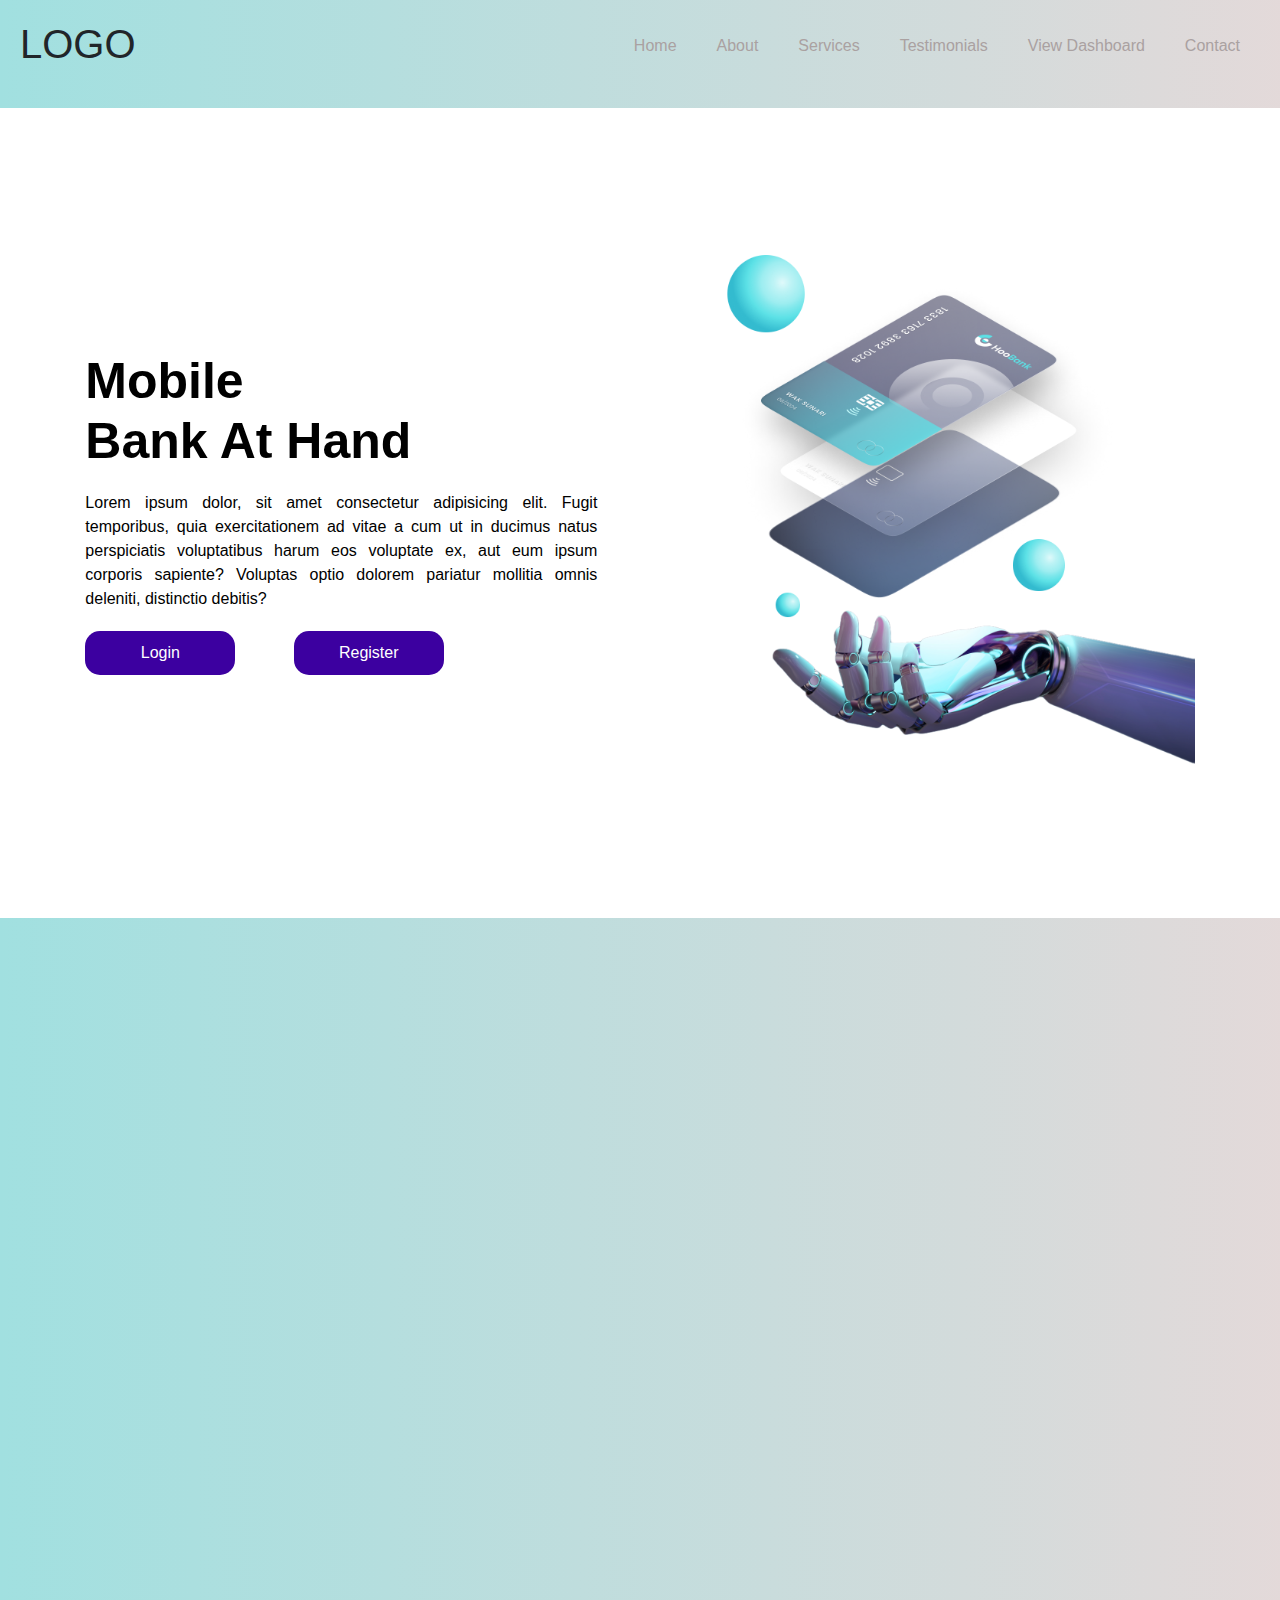
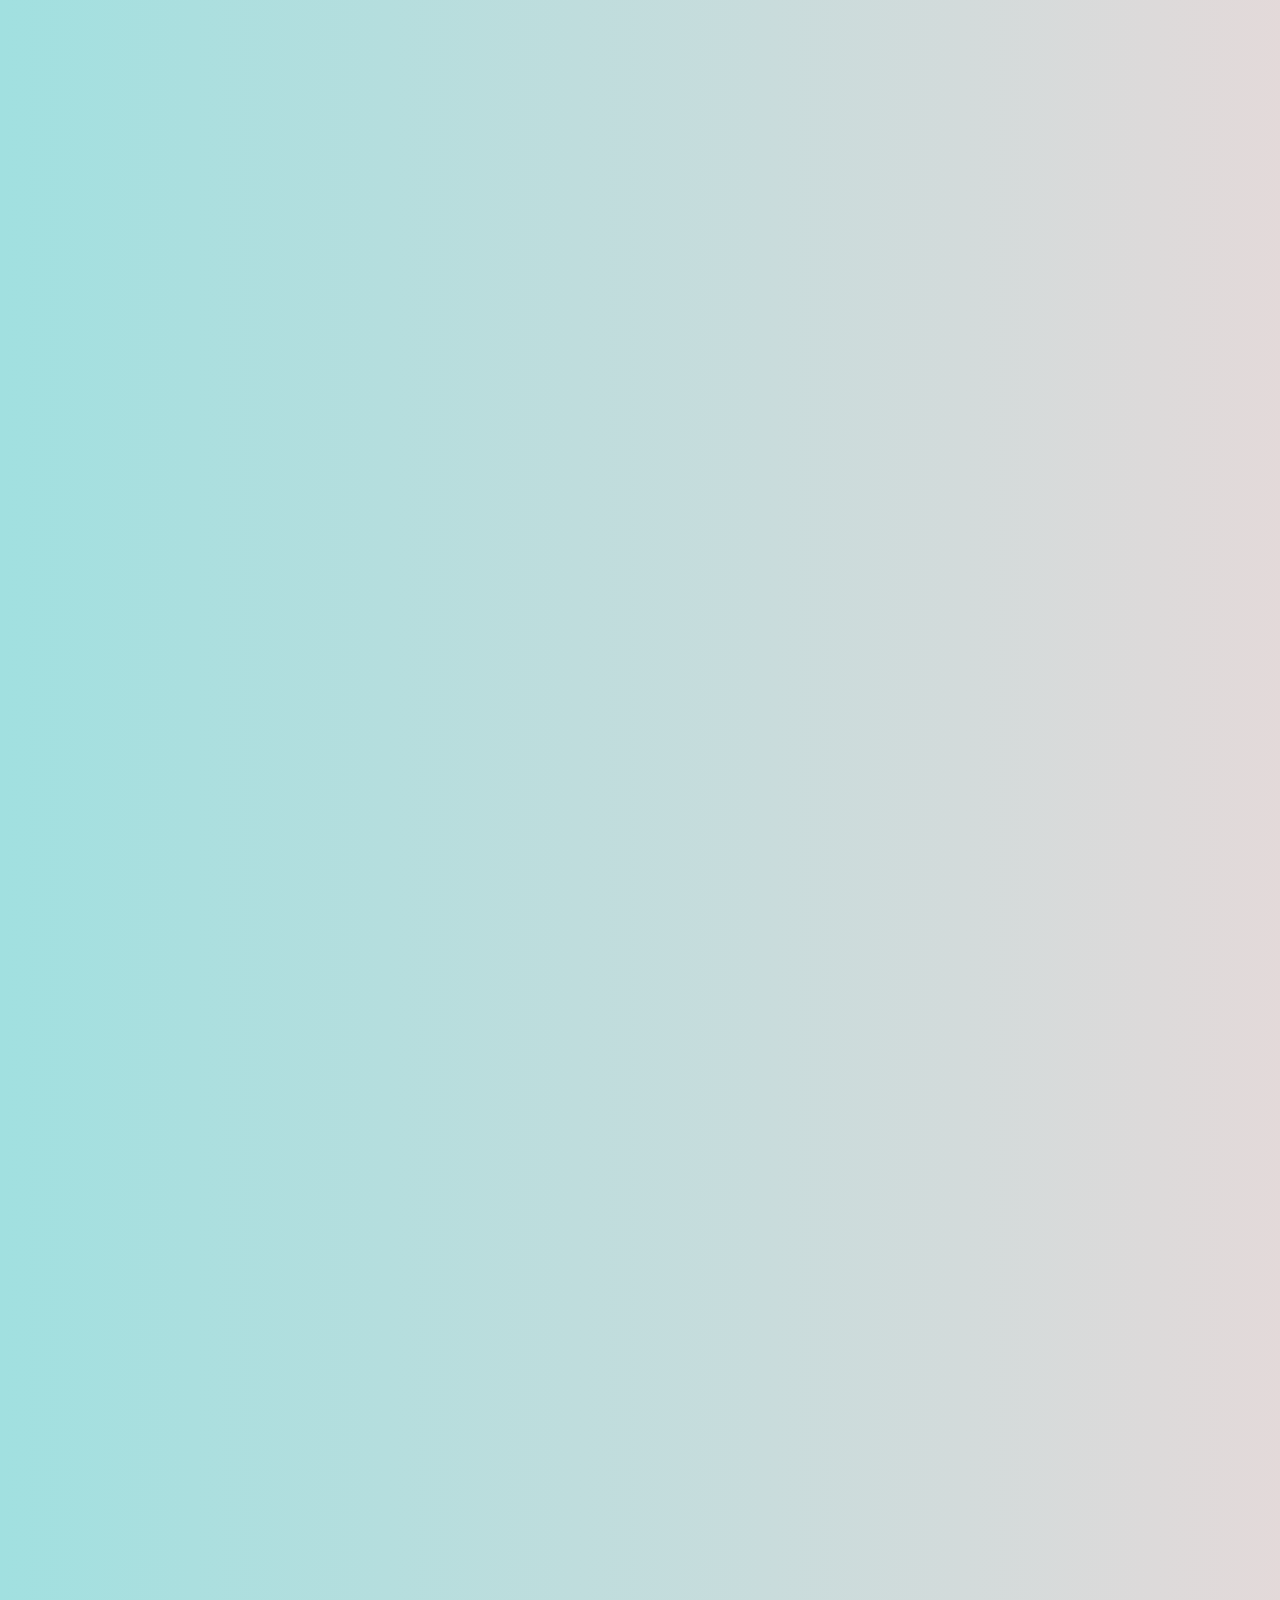
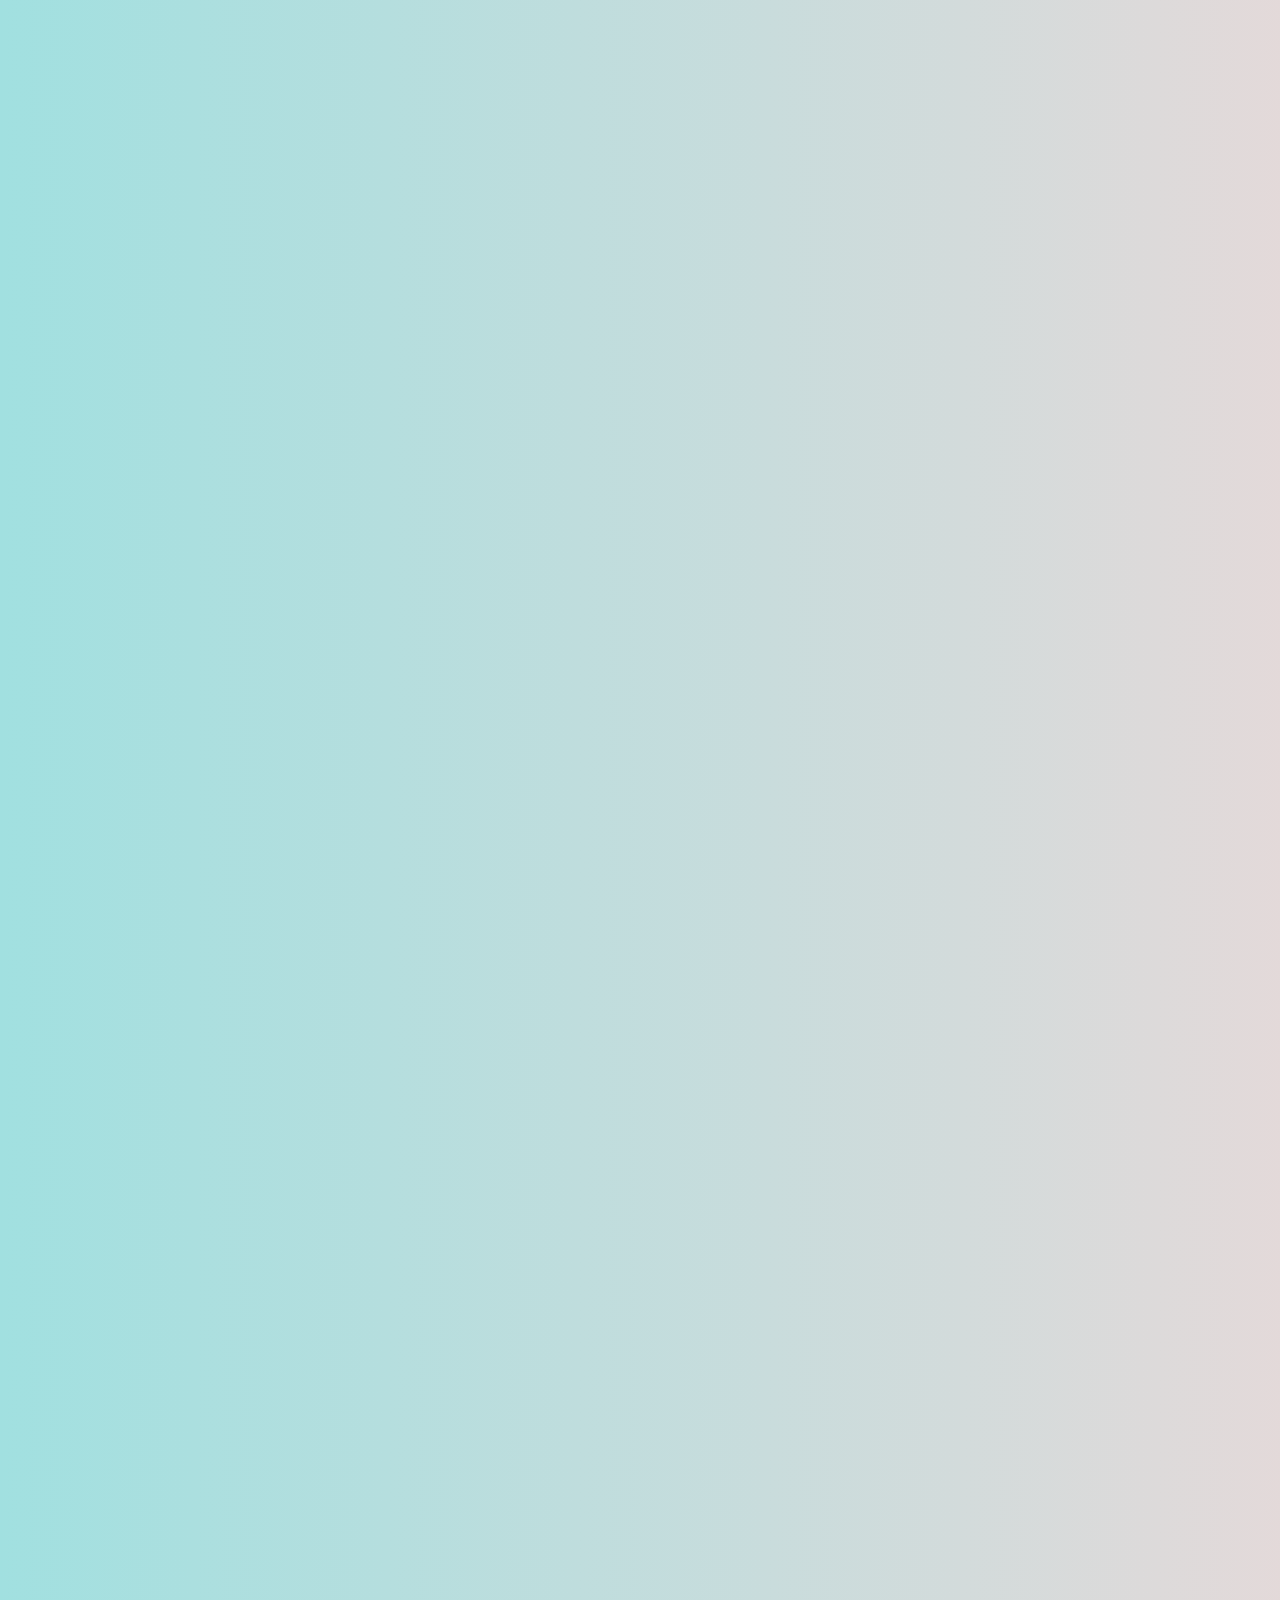
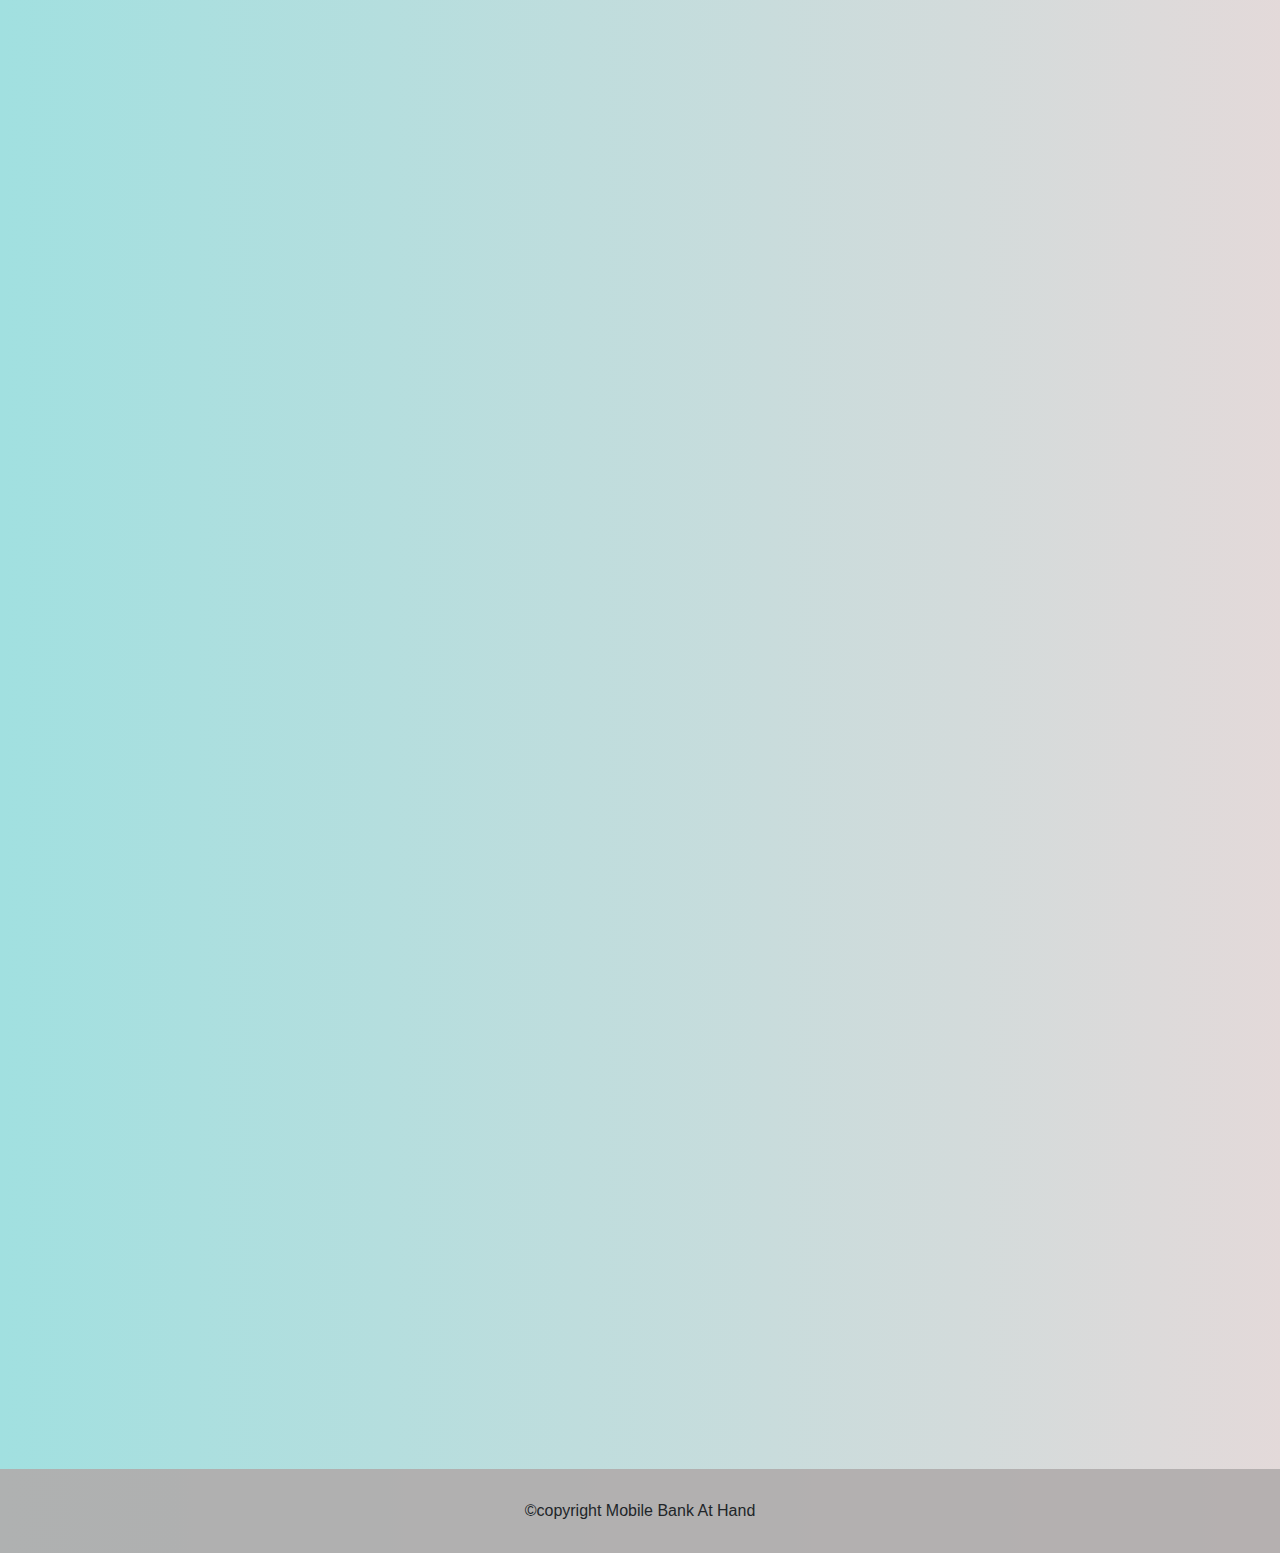
<file: Cloud_Project_landing_page2/index.html>
<!DOCTYPE html>
<html lang="en">
<head>
    <meta charset="UTF-8">
    <meta name="viewport" content="width=device-width, initial-scale=1.0">
    <title>Mobile Bank At Hand</title>
    <link rel="stylesheet" href="Landing_Pages.css">
    <link rel="stylesheet" href="bootstrap.min.css">
    <script src="bootstrap.min.js"></script> 
    <link rel="stylesheet" href="contact.css">
    <script src="Landing_pages.js"></script>

</head>
<body style="background-color: rgba(246, 236, 236);">
    <div  class="Header" id="header">

        <h1>LOGO</h1>
       
        <ul class="Header__ul">
          
         
            <li class ="Header__li">
            <a href="#home" class="linkColor1"> Home </a>
            <div class='menu__indicator' ></div> 
            </li>

            <li class ="Header__li">
                <a href="#about" class="linkColor1"> About </a>
                <div class='menu__indicator' ></div> 
            </li>


                <li class ="Header__li">
                    <a href="#services" class="linkColor1"> Services </a>
                    <div class='menu__indicator' ></div> 
                </li>


                    <li class ="Header__li">
                        <a href="#testimonials" class="linkColor1"> Testimonials </a>
                        <div class='menu__indicator' ></div> 
                    </li>

                      <li>
                        <a href="dashboard.html">View Dashboard</a>
                        <div class="menu__indicator"></div>
                      </li>


                        <li class ="Header__li">
                            <a href="#contact" class="linkColor1"> Contact </a>
                            <div class='menu__indicator' ></div> 
                        </li>
         
          </ul>
    
          <div class='phoneMenu'>
    
          <img src="assets/menu.svg"  alt="menu" class="menuToggle" id="menu"> 
    
    
          <div class="sideBar trans1" id="sidebar">
          
          <img src= "assets/close.svg" alt="close" class='menuToggle menuClose' id="close">
    
            <ul class="phone__ul" id="phone__ul">
    
              <li>
                
              <a href="#home"><button class='nav__btn'> Home</button></a>
              <a href="#about"><button class='nav__btn'> About</button></a>
              <a href="#services"><button class='nav__btn'> Services</button></a>
              <a href="#testimonials"><button class='nav__btn'> Testimonials</button></a>
              <a href="#contact"><button class='nav__btn'> Contact</button></a>
               
              </li>
            
            </ul>
        
          </div>
        </div>
    
    </div>


        <section class="Hero__container" id="home">

            <div class="Text__aside">
            <h1>Mobile <br/>Bank At Hand</h1>
            <p> Lorem ipsum dolor, sit amet consectetur adipisicing elit. Fugit temporibus, quia exercitationem ad vitae a cum ut in ducimus natus perspiciatis voluptatibus harum eos voluptate ex, aut eum ipsum corporis sapiente? Voluptas optio dolorem pariatur mollitia omnis deleniti, distinctio debitis?</p>
            
            <div class="Button__container">
                <a href="Login.html" class="button1">Login</a>
                <a href="terms.html" class="button2">Register</a>
                
            </div>
            
            
            </div>
        
            <div class="Hero__imgsection">
            <img src="assets/robot.png"  alt="menu" class='Hero__image'/>
            </div>
            
        </section>


        <section id ="about" class= "About__container">
            <h1>ABOUT</h1>
            
             
          <aside class="reusable" >
        
        <div class="Text">
              <h2 class="heading">Our Mission</h2>
              <p class="explanation">Lorem ipsum dolor sit, amet consectetur adipisicing elit. Perspiciatis ipsam, sapiente consequatur architecto mollitia dignissimos dolor soluta dolores quod? Corrupti quidem hic quo minima fugiat, ratione ut odit autem? Veritatis impedit eaque expedita tenetur debitis sequi soluta reiciendis voluptatibus maxime veniam voluptate, magni explicabo molestiae labore hic nulla in alias?</p>
        </div>
        
              <div class="Picture">
        
              <h2 class="heading">Our Mission</h2>
              
              <div class='img__container'>
              <img src = "assets/about03.png" class='img'>
              </div>
              
              </div>
              
        
          </aside>


          <aside class="reusable" >
        
            <div class="Text">
                  <h2 class="heading">Our Mission</h2>
                  <p class="explanation">Lorem ipsum dolor sit, amet consectetur adipisicing elit. Perspiciatis ipsam, sapiente consequatur architecto mollitia dignissimos dolor soluta dolores quod? Corrupti quidem hic quo minima fugiat, ratione ut odit autem? Veritatis impedit eaque expedita tenetur debitis sequi soluta reiciendis voluptatibus maxime veniam voluptate, magni explicabo molestiae labore hic nulla in alias?</p>
            </div>
            
                  <div class="Picture">
            
                  <h2 class="heading">Our Mission</h2>
                  
                  <div class='img__container'>
                  <img src = "assets/about02.png" class='img'>
                  </div>
                  
                  </div>
                  
            
              </aside>


              <aside class="reusable" >
        
                <div class="Text">
                      <h2 class="heading">Our Mission</h2>
                      <p class="explanation">Lorem ipsum dolor sit, amet consectetur adipisicing elit. Perspiciatis ipsam, sapiente consequatur architecto mollitia dignissimos dolor soluta dolores quod? Corrupti quidem hic quo minima fugiat, ratione ut odit autem? Veritatis impedit eaque expedita tenetur debitis sequi soluta reiciendis voluptatibus maxime veniam voluptate, magni explicabo molestiae labore hic nulla in alias?</p>
                </div>
                
                      <div class="Picture">
                
                      <h2 class="heading">Our Mission</h2>
                      
                      <div class='img__container'>
                      <img src = "assets/about04.png" class='img'>
                      </div>
                      
                      </div>
                      
                
                  </aside>    
           </section>


           <section class='Testimonials__container' id="testimonials">
            <h1>TESTIMONIALS</h1>
           <div id="demo" class="carousel slide" data-bs-ride="carousel">
           
             
             <div class="carousel-indicators">
               <button type="button"  data-bs-target="#demo" data-bs-slide-to="0" class="active bg-dark"></button>
               <button type="button" data-bs-target="#demo" data-bs-slide-to="1" class="bg-dark"></button>
               <button type="button" data-bs-target="#demo" data-bs-slide-to="2" class='bg-dark'></button>
               <button type="button" data-bs-target="#demo" data-bs-slide-to="3" class='bg-dark'></button>
             </div>
             
             
             <div class="carousel-inner opacity text-center">
           
               <div class="carousel-item active">
       
                  <div class='people__testimonial testimonial__margin'>
                   <div class='image'>
                    <img src="assets/people01.png" alt="profile pic"/>
                   </div>
       
                   <div class='testimonial testimonial__margin'>
                     <p>Lorem ipsum dolor sit amet consectetur adipisicing elit. Dolorum, doloremque odit eos perferendis omnis tenetur pariatur quas vel quasi. Eveniet!</p>
                   </div>
       
                   <div class="Identity testimonial__margin">
                   <h3 class='Name'>Eng. Lucia Yen</h3>
                   <p>Software Engineer</p>
                   </div>
                 </div>
             </div>
       
             <div class="carousel-item ">
               <div class='people__testimonial testimonial__margin'>
                 <div class='image'>
                 <img src="assets/people02.png" alt="profile pic"/>
                 </div>
       
                 <div class='testimonial testimonial__margin'>
                    <p>Lorem ipsum dolor sit amet consectetur adipisicing elit. Dolorum, doloremque odit eos perferendis omnis tenetur pariatur quas vel quasi. Eveniet!</p>
                 </div>
       
                 <div class="Identity testimonial__margin">
                 <h3 class='Name'>Chief Eng. Paul</h3>
                 <p class='Occupation'>Cyber security/Software Engineer</p>
                 </div>
               </div>
           </div>
           
               <div class="carousel-item ">
                   <div class='people__testimonial testimonial__margin'>
                   <div class='image'>
                   <img src="assets/people03.png" alt="profile pic"/>
                   </div>
       
                   <div class='testimonial testimonial__margin'>
                
                   </div>
                   <p>Lorem ipsum dolor sit amet consectetur adipisicing elit. Dolorum, doloremque odit eos perferendis omnis tenetur pariatur quas vel quasi. Eveniet!</p>
                   <div class="Identity testimonial__margin">
                   <h3 class='Name'>Eng. Ethen</h3>
                   <p class='Occupation'>Software Engineer</p>
                   </div>
                 </div> 
               </div>
           
               <div class="carousel-item ">
                 <div class='people__testimonial testimonial__margin'>
                 <div class='image'>
                   <img src="assets/people02.png">
                 </div>
       
                   <div class='testimonial testimonial__margin'>
                   <p>Lorem ipsum dolor sit amet consectetur adipisicing elit. Dolorum, doloremque odit eos perferendis omnis tenetur pariatur quas vel quasi. Eveniet!</p>
                   </div>
       
                   <div class="Identity testimonial__margin">
                   <h3 class='Name'>Eng. Mc Bride</h3>
                   <p class='Occupation'>Software Engineer</p>
                   </div>
                 </div> 
               </div>
               
             </div>
             
             
             <button class="carousel-control-prev" type="button" data-bs-target="#demo" data-bs-slide="prev">
               <span class="carousel-control-prev-icon bg-dark"></span>
             </button>
             <button class="carousel-control-next" type="button" data-bs-target="#demo" data-bs-slide="next">
               <span class="carousel-control-next-icon bg-dark"></span>
             </button>
           </div>
           </section>

           <section class="Contatact__Container" id="contact">
           <!-- <h1>CONTACT</h1> -->
            <div class="card container-fluid ">
               
                <h3 class='text-center'>Thank you for contacting Us!</h3>
                <p class='text-center'>We will get back to you shortly.</p>
               
                
               <div class="contact">

                </div>    
                     <div class="card-body">
        
                        <form action="Contact.php" method="POST">
                          
                                
                            <div class="form-group">
      
                                <input type="text" class="form-control abstract_input" placeholder="First name" name="firstname" required>
                             </div>
        
                            <div class="form-group">
                                
                                <input type="text" class="form-control abstract_input" placeholder="last name" name="lastname" required>
                            </div>
                         
                            
                            <div class="row d-flex justify-content-center">
                                
                            <div class="form-group">
                                
                                <input type="email" class="form-control abstract_input" placeholder="Enter your Email" name="email" required>
                            </div>
        
                            <div class="form-group">
                                
                                <input type="text" class="form-control abstract_input" placeholder="Enter the subject" name="subject" required>
                            </div>
        
                            <div class="form-group">
                                
                                <textarea type="text" id="message" class="form-control abstract_input" placeholder="Type message" name="message" style="height: 30vh;" required></textarea>
                            </div>
                            </div>
        
                            <div class="form-group abstract_input">
                                <input type="submit" class="btn" id="contact_btn" value="submit" name="submit">
                            </div>
                        </form>               
                    </div>
                    
                </div> 




                <!-- <div class="container">
                  <form action="send-email.php" method="POST">
                    <h1>Contact Us</h1>
                    <label for="name">Name</label>
                    <input type="text" id="name" name="name" placeholder="Your name.." required>
              
                    <label for="email">Email</label>
                    <input type="email" id="email" name="email" placeholder="Your email.." required>
              
                    <label for="subject">Subject</label>
                    <input type="text" id="subject" name="subject" placeholder="Subject.." required>
              
                    <label for="message">Message</label>
                    <textarea id="message" name="message" placeholder="Write something.." style="height:200px" required></textarea>
              
                    <input type="submit" value="Submit">
                  </form>
                </div>
              
                  
                <div class="contain">
                  <div class="contact-info">
                    <div>
                      <i class="fa fa-envelope"></i>
                      <h2>Email</h2>
                      <p>ayukpaulk23@gmail.com</p>
                    </div>
                    <div>
                      <i class="fa fa-phone"></i>
                      <h2>Phone</h2>
                      <p>+237 650-190-332</p>
                    </div>
                    <div>
                      <i class="fa fa-map-marker"></i>
                      <h2>Location</h2>
                      <p>Buea Cameroon</p>
                    </div>
                  </div>
                </div> -->
        
           </section> 

<footer class="footer">

<div class="copyright">&copycopyright Mobile Bank At Hand</div>
</footer>          
</body>
</html>
</file>
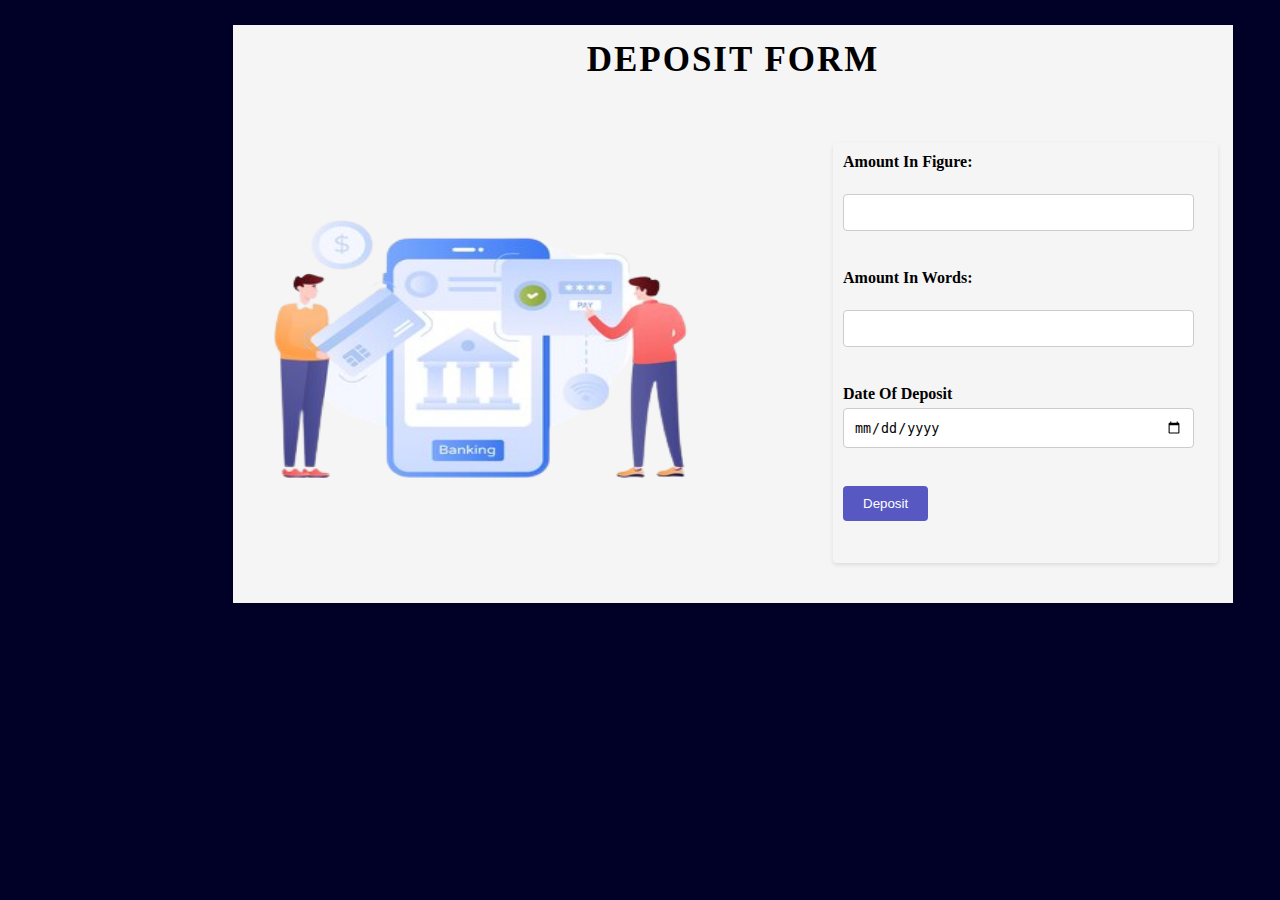
<file: Cloud_Project_landing_page2/deposit.html>
<!DOCTYPE html>
<html lang="en">
<head>
    <meta charset="UTF-8">
    <meta name="viewport" content="width=device-width, initial-scale=1.0">
    <title>Loan Section</title>
    <link rel="stylesheet" href="deposit.css">
</head>
<body>
    <div class="main">
        <h1>Deposit Form</h1>
        <div class="container">
            <div id="borrower-img">
                <img src="ei_1699756022593-removebg-preview.png" alt="" width="500px" height="400px">
            </div>
            <form id="loanform">
                <label for="loanAmount">Amount In Figure:</label><br>
                <input type="number" id="loanAmount" name="loanAmount">
                <br><br>
                <label for="PurposeOfLoan">Amount In Words:</label><br> 
                <input type="text" id="PurposeOfLoan" name="PurposeOfLoan"> <br><br>
                <label for="repaymentmethod">Date Of Deposit</label>
                <input type="date" id="Withdrawal_date" name="withdrawal_date">
                <br><br>
                <button type="submit">Deposit</button>
            </form>
        </div>
    </div>  
</body>
</html>
</file>
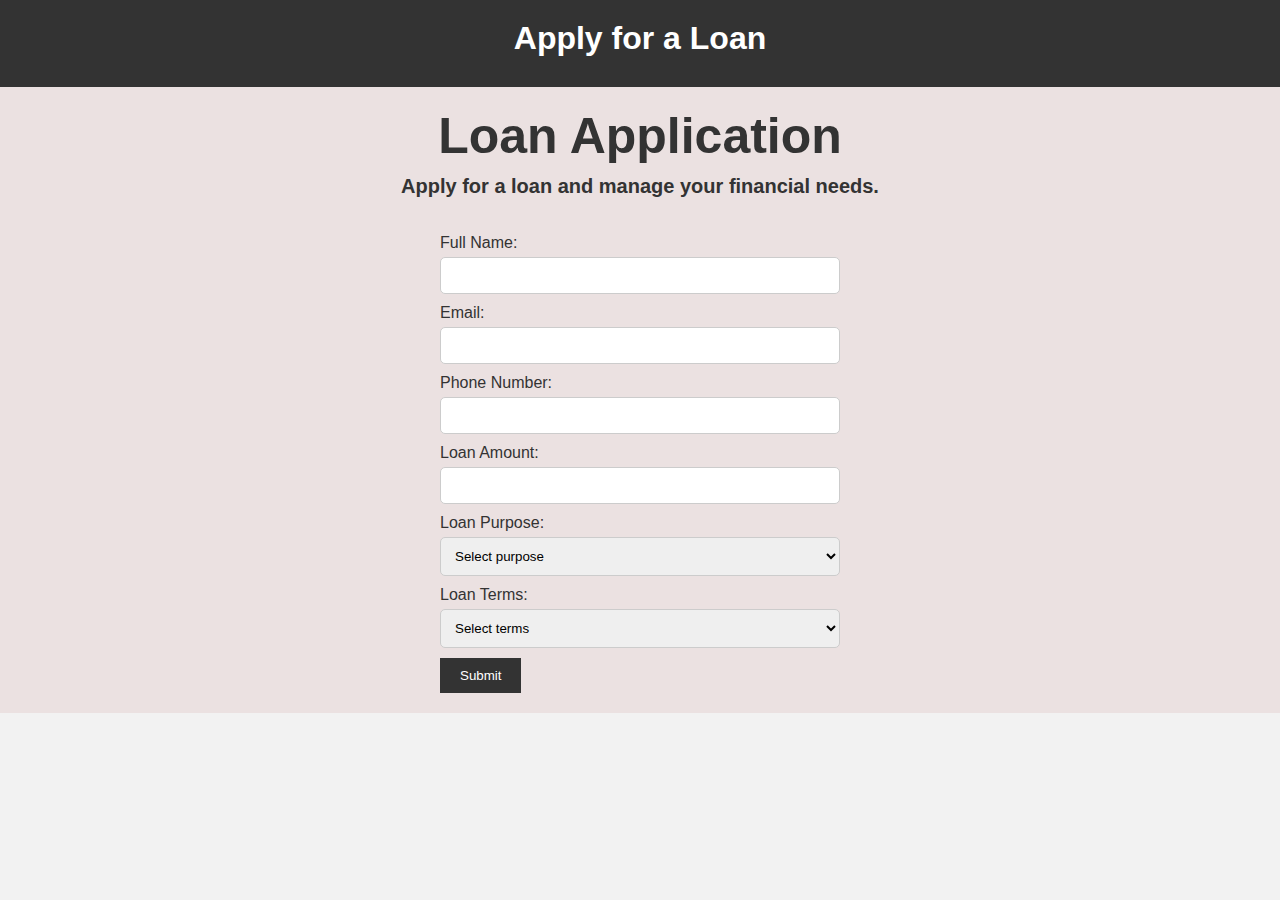
<file: Cloud_Project_landing_page2/loan.html>
<!DOCTYPE html>
<html>
<head>
    <title>Loan Page</title>
    <link rel="stylesheet" type="text/css" href="loan.css">
</head>
<body>
    <header>
        <h1 style="text-align: center;">Apply for a Loan</h1>
    </header>
   
    <section>
        <h2 style="text-align: center; font-size: 50px; font-weight: bolder;">Loan Application</h2>
        <p style="text-align: center; font-size: 20px; font-weight: bold;">Apply for a loan and manage your financial needs.</p><br><br>
        
        <form>
            <label for="name">Full Name:</label>
            <input type="text" id="name" name="name" required>

            <label for="email">Email:</label>
            <input type="email" id="email" name="email" required>

            <label for="phone">Phone Number:</label>
            <input type="tel" id="phone" name="phone" required>

            <label for="amount">Loan Amount:</label>
            <input type="number" id="amount" name="amount" required>

            <label for="purpose">Loan Purpose:</label>
            <select id="purpose" name="purpose" required>
                <option value="" disabled selected>Select purpose</option>
                <option value="Home Improvement">Home Improvement</option>
                <option value="Debt Consolidation">Debt Consolidation</option>
                <option value="Education">Education</option>
                <option value="Business">Business</option>
            </select>

            <label for="terms">Loan Terms:</label>
            <select id="terms" name="terms" required>
                <option value="" disabled selected>Select terms</option>
                <option value="12 Months">12 Months</option>
                <option value="24 Months">24 Months</option>
                <option value="36 Months">36 Months</option>
                <option value="48 Months">48 Months</option>
            </select>

            <input type="submit" value="Submit">
        </form>
    </section>
    
</body>
</html>
</file>
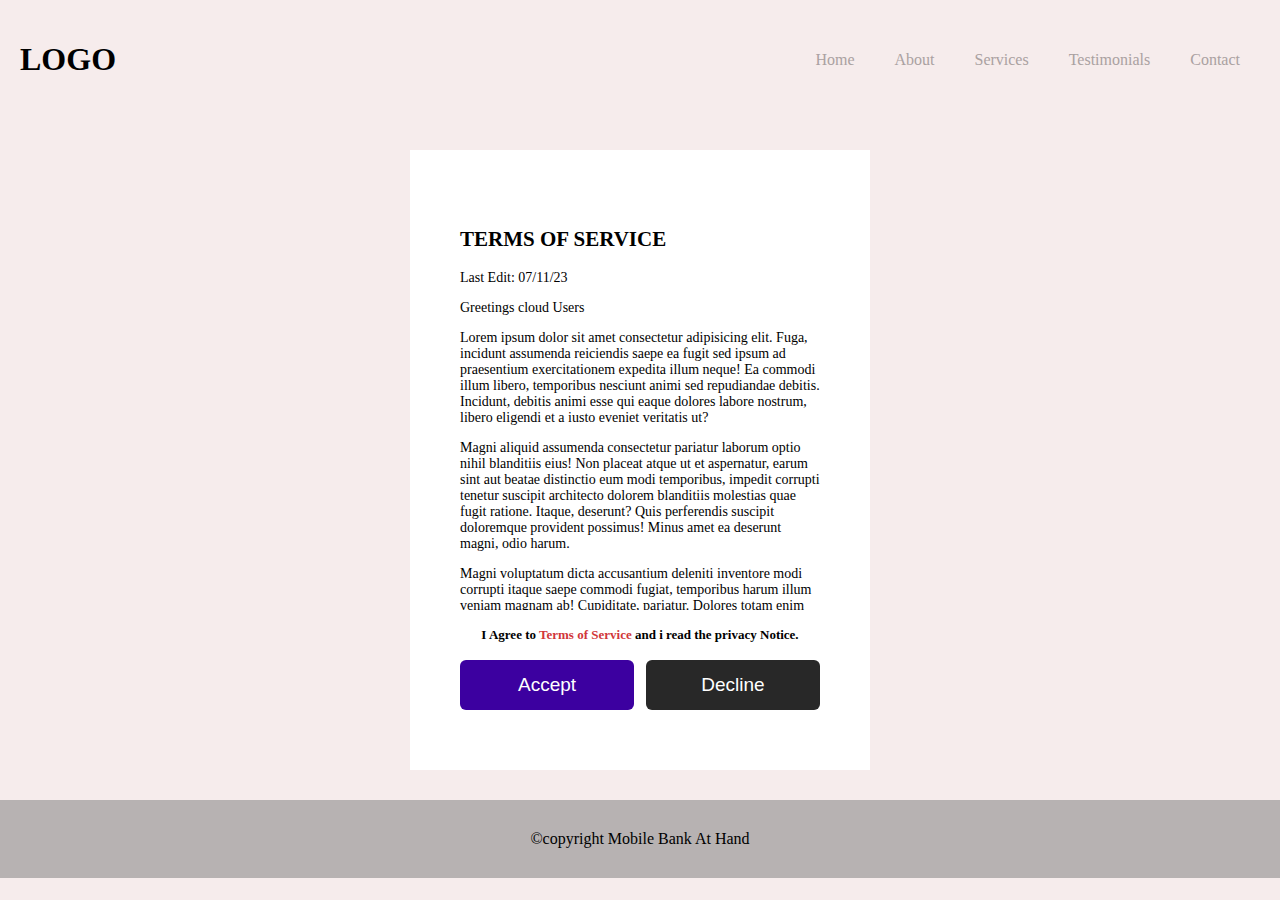
<file: Cloud_Project_landing_page2/terms.html>
<!DOCTYPE html>
<html lang="en">
<head>
    <meta charset="UTF-8">
    <meta http-equiv="X-UA-Compatible" content="IE=edge">
    <meta name="viewport" content="width=device-width, initial-scale=1.0">
    <title>Terms and Conditions</title>
    <link rel="stylesheet" href="terms.css">
    <script src="Landing_pages.js"></script>

</head>
<body>
    <div  class="Header" id="header">

        <h1>LOGO</h1>
        
        <ul class="Header__ul">
         
            <li class ="Header__li">
            <a href="landing_Pages.php" class="linkColor1"> Home </a>
            <div class='menu__indicator' ></div> 
            </li>
        
            <li class ="Header__li">
                <a href="landing_Pages.php#about" class="linkColor1"> About </a>
                <div class='menu__indicator' ></div> 
            </li>
        
        
                <li class ="Header__li">
                    <a href="landing_Pages.php#services" class="linkColor1"> Services </a>
                    <div class='menu__indicator' ></div> 
                </li>
        
        
                    <li class ="Header__li">
                        <a href="landing_Pages.php#testimonials" class="linkColor1"> Testimonials </a>
                        <div class='menu__indicator' ></div> 
                    </li>
        
        
                        <li class ="Header__li">
                            <a href="landing_Pages.php#contact" class="linkColor1"> Contact </a>
                            <div class='menu__indicator' ></div> 
                        </li>
         
          </ul>
        
          <div class='phoneMenu'>
        
          <img src="assets/menu.svg"  alt="menu" class="menuToggle" id="menu"> 
        
          <div class="sideBar trans1" id="sidebar">
          
          <img src= "assets/close.svg" alt="menu" class='menuToggle menuClose' id="close" onclick="click()">
        
            <ul class="phone__ul">
        
              <li>
                
              <a href="landing_Pages.php"><button class='nav__btn'> Home</button></a>
              <a href="landing_Pages.php#about"><button class='nav__btn'> About</button></a>
              <a href="landing_Pages.php#services"><button class='nav__btn'> Services</button></a>
              <a href="landing_Pages.php#testimonials"><button class='nav__btn'> Testimonials</button></a>
              <a href="landing_Pages.php#contact"><button class='nav__btn'> Contact</button></a>
               
              </li>
            
            </ul>
        
          </div>
        </div>
        
        </div>

    <div class="terms-box">
        <div class="terms-text">
            <h2>Terms of service</h2>
            <p>Last Edit: 07/11/23</p>
            <p>Greetings cloud Users</p>
            <p>Lorem ipsum dolor sit amet consectetur adipisicing elit. Fuga, incidunt assumenda reiciendis saepe ea fugit sed ipsum ad praesentium exercitationem expedita illum neque! Ea commodi illum libero, temporibus nesciunt animi sed repudiandae debitis. Incidunt, debitis animi esse qui eaque dolores labore nostrum, libero eligendi et a iusto eveniet veritatis ut?</p>
            <p>Magni aliquid assumenda consectetur pariatur laborum optio nihil blanditiis eius! Non placeat atque ut et aspernatur, earum sint aut beatae distinctio eum modi temporibus, impedit corrupti tenetur suscipit architecto dolorem blanditiis molestias quae fugit ratione. Itaque, deserunt? Quis perferendis suscipit doloremque provident possimus! Minus amet ea deserunt magni, odio harum.</p>
            <p>Magni voluptatum dicta accusantium deleniti inventore modi corrupti itaque saepe commodi fugiat, temporibus harum illum veniam magnam ab! Cupiditate, pariatur. Dolores totam enim fugit incidunt voluptatibus dolore perspiciatis aliquid vitae, officia expedita illum optio sequi accusantium temporibus esse dolorum aliquam porro corrupti eveniet et accusamus illo exercitationem nisi sit! Saepe.</p>
            <p>Impedit autem distinctio, fugit adipisci tempore incidunt facilis praesentium rerum consequatur at temporibus asperiores officia, vel officiis eaque laboriosam, vitae unde enim? Animi numquam rerum necessitatibus velit soluta, deserunt molestias nihil, doloribus, quam facilis fugiat illum explicabo! Itaque, consequuntur? At, ducimus laudantium. Non eius temporibus repellendus, aliquid sit libero unde?</p>
            <p>Quo rerum ipsam similique ex doloribus quisquam necessitatibus repellendus sit accusantium recusandae consequatur voluptatum dolorem sapiente quas, veniam repellat ab commodi neque itaque corporis? Neque corrupti optio ipsa officiis, commodi mollitia quaerat rerum aut repellat officia distinctio error fuga consequatur at ipsam culpa, a aperiam, in laborum facere enim cupiditate?</p>
            <p>Illum reiciendis nostrum iure tempore aliquam molestiae quibusdam mollitia. Voluptas minus expedita odit placeat architecto, quam neque facilis aspernatur non incidunt quibusdam eos cupiditate molestias? Voluptatem, itaque praesentium officiis eum consequuntur quae aspernatur nam in, expedita alias perferendis aperiam error voluptatum culpa velit autem suscipit provident hic cum dolorem voluptatibus!</p>
        </div>
        <h4>I Agree to <span>Terms of Service</span> and i read the privacy Notice.</h4>
        <div class="buttons">
            <button class="btn red" id="accept">Accept</button>
            <button class="btn gray" id="decline">Decline</button>
        </div>
    </div>
    
       <footer class="footer">
        <div class="copyright">&copycopyright Mobile Bank At Hand</div>
        </footer>     
</body>
<script>
    document.getElementById("accept").addEventListener("click", function(){
        window.location.href = "Registration.html";
    });
    document.getElementById("decline").addEventListener("click", function(){
        window.location.href = "index.html";
    });
</script>
</html>
</file>
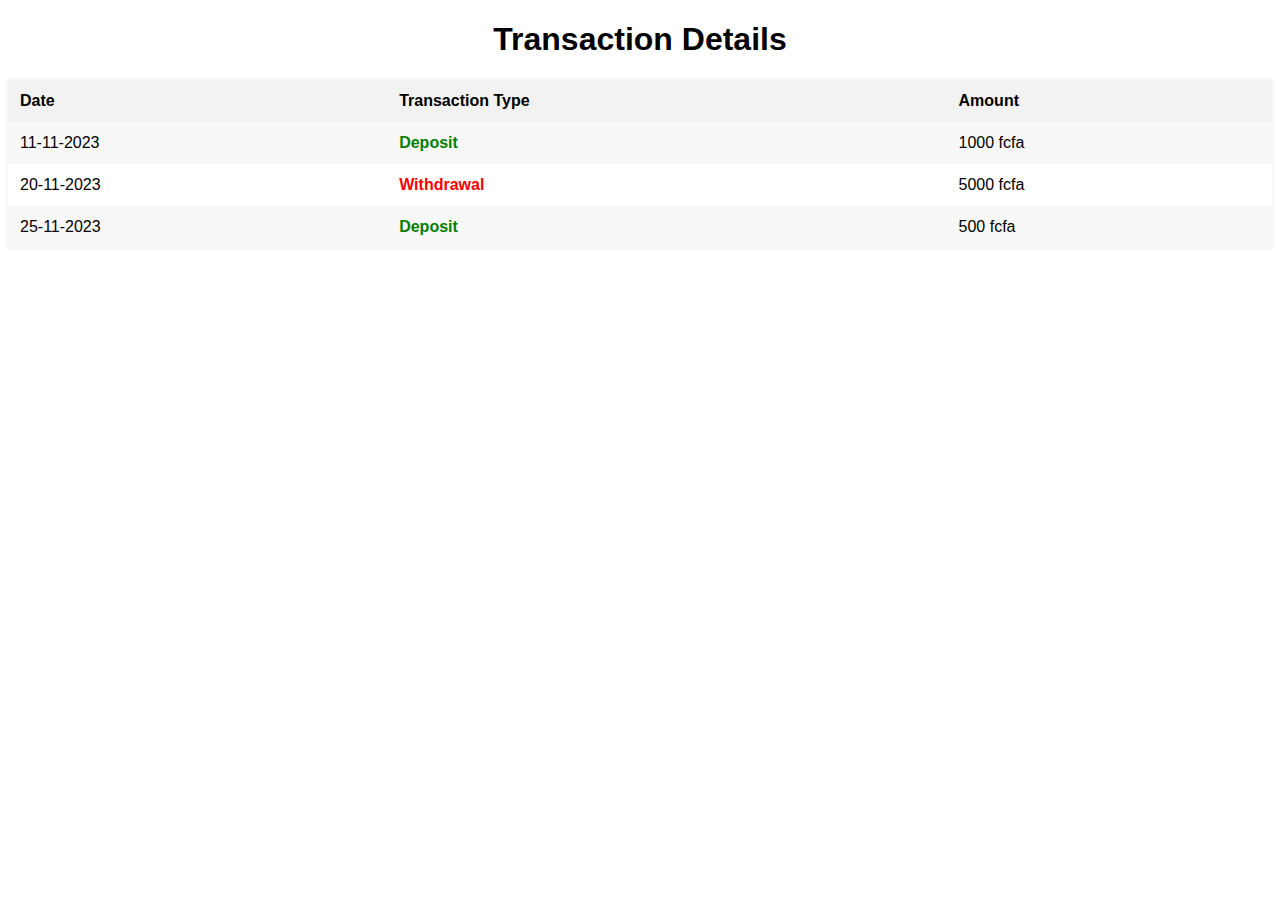
<file: Cloud_Project_landing_page2/transactions.html>
<!DOCTYPE html>
<html>
<head>
  <title>Transaction Detail Page</title>
  <link rel="stylesheet" href="transactions.css">
</head>
<body>
  <h1>Transaction Details</h1>
  
  <table>
    <tr>
      <th>Date</th>
      <th>Transaction Type</th>
      <th>Amount</th>
    </tr>
    <tr>
      <td>11-11-2023</td>
      <td class="deposit">Deposit</td>
      <td>1000 fcfa</td>
    </tr>
    <tr>
      <td>20-11-2023</td>
      <td class="withdrawal">Withdrawal</td>
      <td>5000 fcfa</td>
    </tr>
    <tr>
      <td>25-11-2023</td>
      <td class="deposit">Deposit</td>
      <td>500 fcfa</td>
    </tr>
  </table>
  
</body>
</html>
</file>
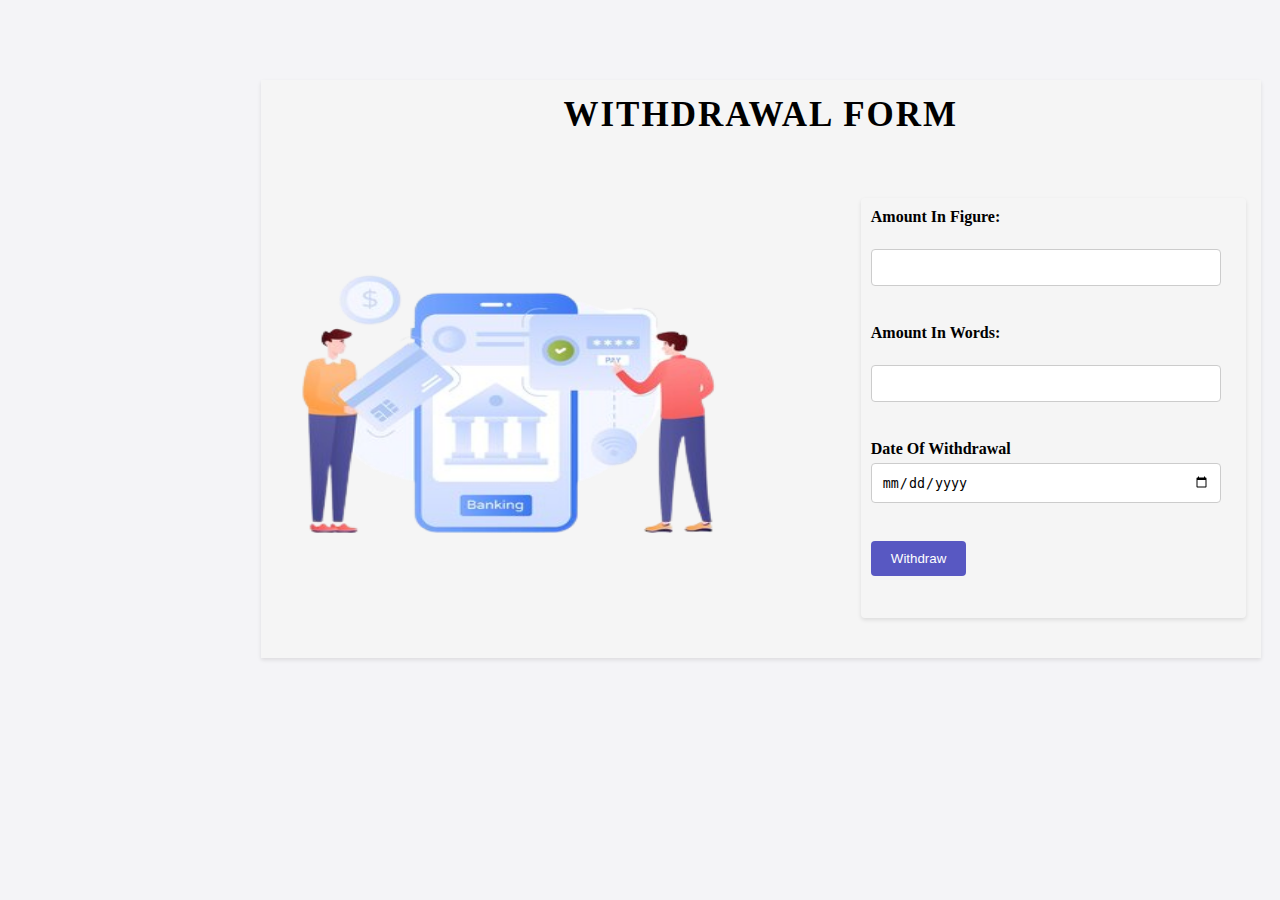
<file: Cloud_Project_landing_page2/withdrawals.html>
<!DOCTYPE html>
<html lang="en">
<head>
    <meta charset="UTF-8">
    <meta name="viewport" content="width=device-width, initial-scale=1.0">
    <title>Loan Section</title>
    <link rel="stylesheet" href="withdrawals.css">
</head>
<body>
    <div class="main">
        <h1>Withdrawal Form</h1>
        <div class="container">
            <div id="borrower-img">
                <img src="ei_1699756022593-removebg-preview.png" alt="" width="500px" height="400px">
            </div>
            <form id="loanform">
                <label for="loanAmount">Amount In Figure:</label><br>
                <input type="number" id="loanAmount" name="loanAmount">
                <br><br>
                <label for="PurposeOfLoan">Amount In Words:</label><br> 
                <input type="text" id="PurposeOfLoan" name="PurposeOfLoan"> <br><br>
                <label for="repaymentmethod">Date Of Withdrawal</label>
                <input type="date" id="Withdrawal_date" name="withdrawal_date">
                <br><br>
                <button type="submit">Withdraw</button>
            </form>
        </div>
    </div>  
</body>
</html>
</file>
<file: Cloud_Project_landing_page2/Landing_Pages.css>
*{
    padding: 0;
    margin: 0;
    font-family: sans-serif;
}

:root{
    /* --bgColor: rgba(184, 177, 177, 0.766); */
    --bgColor: rgba(255, 255, 255, 0.927);
    --sectionColor: white;
}

body{
    background-color: var(--bgColor);
}

.Header{
    display: flex;
    justify-content: space-between;
    align-items: center;
    padding: 20px 20px;
    background-color: transparent;
}  
    .Header__ul{
        list-style: none;
        display: flex;
    }
    .Header__ul li{
            display: flex;
            flex-direction: column;
            justify-content: space-between;
            align-items: center;
            padding:0 20px;
            transition: all 1s ease;
        }
        .Header__ul li:hover{
                cursor: pointer;
                letter-spacing: 0.1cm;
            }
            .Header__ul a{
                    color: rgb(170, 161, 161);
                    text-decoration: none;
                }

                .Header__ul a:hover{
                    color: orange;
                }

                .menu__indicator{
                    display: block;
                }
            

        .menu__indicator{
            display: none;
            width: 2px;
            height: 2px;
            background-color: rgba(213, 190, 190, 0.676);
            border-radius: 100%;
            padding: 5px;
        }

        /* a{
            text-decoration: none;
            color: black;
            margin-bottom: 2px;
        } */

      
        
    

    .phoneMenu{
        display: none;
    }
        .sideBar{ 
            overflow: hidden;
            position: absolute;
            height: 100vh;
            top: 0;
            left: 0;
            box-sizing: border-box;
            border-radius: 10px;
            box-shadow: 0 10px 20px rgb(39, 39, 39);
            background-color: rgba(176, 172, 172, 0.911);
            height: 100vh;
            width: 50%;
            transition: all 1s ease-in;
            z-index: 2; 
        }
            .sideBar ul{ 
                width: 100%;
                height: fit-content; 
                list-style: none;
                display: flex;
                justify-content: space-between;
                align-items: flex-start; 
                margin-top: 50px;  
                padding-left: 0;
                flex-direction: column; 
                z-index: 2; 
            }
                .sideBar ul li{
               /*  padding:20px 10px; */
                width: 100%;
                text-align: center; 
                margin-left: 0;          
            }

            .sideBar ul a{
                text-decoration: none;
                text-align: center;
                color: black;
                transition: all 1s ease;
            }

                  
            
            .menuClose{
                position: absolute;
                right: 0;
            }
    
        
        .hidden{   
            display: none;   
        }

        .block{
            display: block;        
        }

        .sideBar.trans1{
             transform: translateX(-100%);
             overflow: hidden; 
             opacity: 0; 
        }

        .sideBar.trans2{
            opacity: 1;
            transform: translateX(0);
        }

        .menuToggle{
            
             margin: 10px  20px;
        } 

        .menuToggle:hover{
            cursor: pointer;
        }

    

    .nav__btn{
        width: 100%;
        height: 100%;
        padding:10px 10px;
        margin:10px 0 ;
        border: none;
        background-color: transparent;
    }
        .nav__btn:hover{
             border-radius: 10px; 
             background-color: rgb(228, 137, 25);
             cursor: pointer;

         } 
        
         .sideBar ul a:hover{
            color: white;
            width: 100%;
        }

    
.sticky__header {
    width: 100%;
    position: fixed;
    z-index: 2;
    top: 0;  
    display: flex;
    justify-content: space-between;
    align-items: center;
    background-color: rgba(0, 0, 0, 0.676);
    color: white;
  }

.linkColor1{
    color: white;
}

.linkColor2{
   color: black;
}

.Header__ul__margin{
    margin-right: 40px;
}


 .Hero__container{
    background-color: var(--sectionColor);
    padding:100px 0;
    width: 100%;
    height: 90vh;
    display: flex;
    justify-content: space-evenly;
    align-items: center;
 }
    .Text__aside{
        height: 100%;
        width: 40%;
        display: flex;
        flex-direction: column;
        justify-content: center;
        color: black;
        margin: 10px 0;
        text-align: justify;
    } 

     
        .Text__aside h1{
            font-size: 50px;
            font-weight:bolder;
        }

        .Text__aside a{
            text-decoration: none;
        }

        .Text__aside h1, .Text__aside p{
            margin-bottom: 20px;
            flex-wrap: wrap;
            text-align: justify;
            word-wrap: break-word;
            white-space: normal;
        }

        

    .Hero__imgsection{
        width: 40%;
        height: 100%;
        display: flex;
        justify-content: center;
        align-items: center;
    }

    .Hero__image{
        width: 100%;
    }

    .Button__container{
        display: flex;
        justify-content: space-between;
        align-items: center;
        width: 70%;
   
    }
        
   .button1, .button2{
       width: 150px;
       padding: 10px;
       background-color:  #3c00a0;;
       display: flex;
       border-radius: 15px;
       border: none;
       justify-content: center;
       color: white;
       transition: all 1s ease;
   }
       .button1:hover, .button2:hover{
           cursor: pointer;
           color: black;
           background-color:  rgba(218, 218, 225, 0.908);
   
       }


       .About__container, .Contatact__Container{
        margin: 200px 0;
        /* // margin: 10000px 0; */
        padding: 300px 0 100px 0;
        background-color: var(--sectionColor);
        /* // border: 1px solid black; */
       }

    .About__container h1, .Contatact__Container h1{
    text-align: center;
    font-weight: 800;
    font-size: 50px;
    }

      
    .reusable{
    width: 100%;
    height: fit-content;
    display: flex;
    justify-content: space-evenly;
    margin: 90px 0 200px 0;
    text-align: justify;
    }
          
    
    .reusable .Text{
    width: 40%;
    /* //border: 2px solid black; */
    
            }
    
    .Text h2{
    text-align: center;
    margin: 10px 0; 
    }
    
    .Text p{
    margin-bottom: 20px;
    flex-wrap: wrap;
    text-align: justify;
    word-wrap: break-word;
    white-space: normal;
    
    }
            
     .Picture{
                width: 40%;
         height: fit-content;
        border-radius: 20px;
        /* border: 2px solid black; */
    }
        .Picture h2{
            text-align: center;
            display: none;
            
        }
    
        
        .img__container{
            overflow: hidden;
            width: 100%;
            height: fit-content;
                    border-radius: 50px;
            box-shadow: 0 10px 20px rgb(39, 39, 39);
        }

        .img{
            width: 100%;
        }

        .Testimonials__container{
            height: fit-content;
            padding: 300px 0 100px 0;
            margin: 200px 0;
            background-color: var(--sectionColor);
        
        }

        .testimonial__margin{
          margin: 30px 0;
        }
        
        .Testimonials__container h1{
                text-align: center;
                font-weight: 800;
                font-size: 50px;
                margin-bottom: 200px 0;
            }
        
            .carousel{
                height: 100%;
            }
        
            .carousel-inner{
                background-color: white;
                width: 100%;
                height: 100%;
            }
        
            .carousel-item{
                width: 100%;
                height: 100%;
            }
        
            .people__testimonial{   
                width: 50%;
                height: 70%;
                margin: 100px auto;
                display: flex;
                flex-direction: column;
                justify-content: space-between;
                align-items: center;
                text-align: center;
                /* background-color: var(--bgColor); */
        
            }
        
                .Testimonials__container .image{
                    height: 150px;
                    width: 150px;
                    overflow: hidden;
                    border-radius: 100%;
                    display: flex;
                    justify-content: center;
        
                }

                .Active{
                    box-shadow:0px 0px 10px  rgba(205, 205, 226, 0.511);
                  }
        
        
                
   section{
   position: relative;
   transform: translateX(-100%);
   opacity: 0;
   transition: all 1s ease-in;    
   }

   section.active{
   transform: translateX(0);
   opacity: 1;    
   }

   .footer{
    padding: 30px;
    background: rgba(176, 172, 172, 0.911);
}

.copyright{
    width: 100%;
    text-align: center;
}

 @media screen and (max-width:900px){
    .Header__ul{
        display: none;
    }

    .phoneMenu{
        display: block;
    }
}


@media screen and (max-width:800px){
    .Text__aside{
        width: 90%;
        height: 100%;
        justify-content: space-between;
        align-items: center;
    }
    .Text__aside h1, p{
        width: 100%;
        white-space: normal;
        word-wrap: break-word;
        text-align: center;
    }

    .Hero__image{
        display: none;
    }

    .Hero__container{
        height: fit-content;
        flex-direction: column;
        justify-content: center;
        align-items: center;
    }

    .Button__container{
        width: 80%;
    }

    .About__container{
        padding-top: 100px;
        height: fit-content;
    }

    .reusable{
        margin: 100px 0;
        flex-direction: column-reverse;
        height: fit-content;
        margin: 100px 0;
    }

    .reusable .Text{
        width: 90%;
        margin: auto;
    }

    .Text h2{
        display: none;
    }

    .Text p{
        text-align: center;
    }

    .Picture{
        width: 100%;
    }

    .Picture h2{
        display: block;
    }

    .img__container{
        width: 70%;
        margin:50px auto;
    }

    .Testimonials__container{
        height: fit-content;
    }

    .people__testimonial{
        width: 90%;
        height: 100%;
    }

    .Testimonials__container .image{
        width: 90px;
        height: 90px;
        margin-bottom: 20px;
    }
}
</file>
<file: Cloud_Project_landing_page2/contact.css>
.dropdown {
    background-color: white;
    color: #fff;
    display: flex;
    justify-content: space-between;
    align-items: center;
    padding: 1rem;
}

.dropdown-toggle {
background-color: transparent;
border: none;
color: white;
font-size: 24px;
cursor: pointer;
}

.dropdown-content {
display: none;
position: absolute;
z-index: 1;
background-color: gray;
border: 1px solid #5f4f4f;
min-width: 160px;
padding: 8px;
right: 0;
margin-top: 16em;
opacity: 0;
transform: translateY(-10px);
transition: all 0.5s ease-in-out;
}
.dropdown.active .dropdown-content {
opacity: 1;
transform: translateY(0);
box-shadow: 0 2px 4px rgba(0, 0, 0, 0.2);
animation-name: transform;
animation-duration: 0.3s;
animation-timing-function: ease-in-out;
}

@keyframes transform {
from {
    opacity: 0;
}
to {
    opacity: 1;
}
}
.dropdown-content a {
color: #333;
display: block;
padding: 6px 12px;
text-decoration: none;
}

.dropdown-content a:hover {
background-color: #f4f4f4;
}

.dropdown.active .dropdown-content {
display: block;
}

.container {
    display: flex;
    justify-content: center;
    align-items: center;
    margin-top: 2em;
  }
  
  form {
    width: 50%;
    padding: 20px;
    background-color: #f2f2f2;
    border-radius: 10px;
    box-shadow: 0 0 10px rgba(0, 0, 0, 0.3);
  }
  
  h1 {
    text-align: center;
    margin-bottom: 20px;
  }
  
  label {
    font-weight: bold;
  }
  
  input[type=text], input[type=email], textarea {
    width: 100%;
    padding: 12px;
    border: 1px solid #ccc;
    border-radius: 4px;
    box-sizing: border-box;
    margin-bottom: 16px;
    resize: vertical;
  }
  
  input[type=submit] {
    background-color: #4CAF50;
    color: white;
    padding: 12px 20px;
    border: none;
    border-radius: 4px;
    cursor: pointer;
  }
  
  input[type=submit]:hover {
    background-color: #45a049;
  }

  .contain {
    display: flex;
    justify-content: center;
    align-items: center;
    margin-top: 1em;
  }
  
  .contact-info {
    display: flex;
    flex-wrap: wrap;
    justify-content: center;
    align-items: center;
  }
  
  .contact-info div {
    display: flex;
    flex-direction: column;
    justify-content: center;
    align-items: center;
    margin: 20px;
    padding: 20px;
    background-color: #f2f2f2;
    border-radius: 10px;
    box-shadow: 0 0 10px rgba(0, 0, 0, 0.3);
    transition: transform 0.3s ease-in-out;
  }
  
  .contact-info div:hover {
    transform: translateY(-10px);
  }
  
  .contact-info div i {
    font-size: 48px;
    margin-bottom: 10px;
  }
  
  .contact-info div h2 {
    font-size: 24px;
    margin-bottom: 10px;
  }
  
  .contact-info div p {
    font-size: 18px;
    text-align: center;
  }

  *{
    padding: 0;
    margin: 0;
}

body{
    font-family: sans-serif;
    background:linear-gradient(to right,rgb(161, 224, 224), rgba(167, 158, 158, 0.24));
}



#logo{
    width: fit-content;
    margin-left: 1px;
}

#u-list{  
    justify-content:start;
    margin-left: 50px;
    width: 70%;
    
}

#u-list a{
    color: white;
}

#u-list a:active{
    color: aqua;
}

#u-list li:hover{
    letter-spacing: 2px;
    transition: 2s ease;
}

#svg-menu{
    display: none;
}

@media (max-width: 577px){

    #svg-menu{
        display: block;
    }   
    
    #logo{
        width: fit-content;
        margin-left: 1px;
    }

    #channels-menu{
        display: none;
    }

    .menu-list{
        display: none;

    }

    footer{
        text-align: center;
}

}

#buttons{
    padding:15px 0 ;
    width: 20%;
    margin:0 5px;
}

#btn-div{
    margin-top: 80px;
    display: flex;
    justify-content: center;
    align-items: center;
}
</file>
<file: Cloud_Project_landing_page2/deposit.css>
body{
    background:rgb(1, 1, 39);
}
h1{
    text-align: center;
    letter-spacing: 2px;
    font-size: 35px;
    text-transform: uppercase;
    padding-top:15px;
}
.main{
    align-items: center;
    justify-content: center;
    width:1000px;
    margin-top: 25px;
    margin-left:25vh;
    box-shadow: 0 2px 4px rgba(0, 0, 0, 0.1);
    background-color: whitesmoke;
}
.container{
    display: flex;
    justify-content: space-evenly;
    align-items: center;
    height:500px;
    margin-top: 15px;
}
img{
    padding-right:100px;
}
form{
    padding:10px;
    margin-right:15px;
    border-radius: 4px;
    box-shadow: 0 2px 4px rgba(0, 0, 0, 0.1);
    width: 400px;
    height: 400px;
}
label{
    font-weight: bold;
    display: block;
    margin-bottom:5px;
    color:#000;
}
input,select{
    width: 90%;
    padding: 10px;
    border: 1px solid #ccc;
    border-radius: 4px;
    margin-bottom: 20px;
}

button{
    background-color: rgb(88, 88, 194);
    color:white;
    padding: 10px 20px;
    border: none;
    border-radius: 4px;
    cursor: pointer;
}
button:hover{
    background-color: rgb(13, 13, 43);

}

@media screen and (max-width:925px){
    body{
        box-sizing: border-box;
    }
    .main{
        max-width:400px;
        margin:25px;
    }
    .container{
        display: block;
        height:750px;
        justify-content: center;
        width:25vh;

    }
   img{
        width: auto;
        height: auto;
    }
    label{
        margin-bottom:2px;
    }
    input,select{
        margin-bottom:5px;
    }
    button{
        padding: 8px 16px;
    }
}
</file>
<file: Cloud_Project_landing_page2/terms.css>
body{
    margin: 0;
    padding: 0;
    background: rgba(246, 236, 236);
    min-height: 100vh;  
}

.Header{
    display: flex;
    justify-content: space-between;
    align-items: center;
    padding: 20px 20px;
    background-color: transparent;
}  
    .Header__ul{
        list-style: none;
        display: flex;
    }
    .Header__ul li{
            display: flex;
            flex-direction: column;
            justify-content: space-between;
            align-items: center;
            padding:0 20px;
            transition: all 1s ease;
        }
        .Header__ul li:hover{
                cursor: pointer;
                letter-spacing: 0.1cm;
            }
            .Header__ul a{
                    color: rgb(170, 161, 161);
                    text-decoration: none;
                }

                .Header__ul a:hover{
                    color: orange;
                }

                .menu__indicator{
                    display: block;
                }
            

        .menu__indicator{
            display: none;
            width: 2px;
            height: 2px;
            background-color: rgba(213, 190, 190, 0.676);
            border-radius: 100%;
            padding: 5px;
        }

        /* a{
            text-decoration: none;
            color: black;
            margin-bottom: 2px;
        } */

      
        
    

    .phoneMenu{
        display: none;
    }
        .sideBar{ 
            overflow: hidden;
            position: absolute;
            height: 100vh;
            top: 0;
            left: 0;
            box-sizing: border-box;
            border-radius: 10px;
            box-shadow: 0 10px 20px rgb(39, 39, 39);
            background-color: rgba(176, 172, 172, 0.911);
            height: 100vh;
            width: 50%;
            transition: all 1s ease-in;
            z-index: 2; 
        }
            .sideBar ul{ 
                width: 100%;
                height: fit-content; 
                list-style: none;
                display: flex;
                justify-content: space-between;
                align-items: flex-start; 
                margin-top: 50px;  
                padding-left: 0;
                flex-direction: column; 
                z-index: 2; 
            }
                .sideBar ul li{
               /*  padding:20px 10px; */
                width: 100%;
                text-align: center; 
                margin-left: 0;          
            }

            .sideBar ul a{
                text-decoration: none;
                text-align: center;
                color: black;
                transition: all 1s ease;
            }

                  
            
            .menuClose{
                position: absolute;
                right: 0;
            }
    
        
        .hidden{   
            display: none;   
        }

        .block{
            display: block;        
        }

        .sideBar.trans1{
             transform: translateX(-100%);
             overflow: hidden; 
             opacity: 0; 
        }

        .sideBar.trans2{
            opacity: 1;
            transform: translateX(0);
        }

        .menuToggle{
            
             margin: 10px  20px;
        } 

        .menuToggle:hover{
            cursor: pointer;
        }

    

    .nav__btn{
        width: 100%;
        height: 100%;
        padding:10px 10px;
        margin:10px 0 ;
        border: none;
        background-color: transparent;
    }
        .nav__btn:hover{
             border-radius: 10px; 
             background-color: rgb(228, 137, 25);
             cursor: pointer;

         } 
        
         .sideBar ul a:hover{
            color: white;
            width: 100%;
        }

    
.sticky__header {
    width: 100%;
    position: fixed;
    z-index: 2;
    top: 0;  
    display: flex;
    justify-content: space-between;
    align-items: center;
    background-color: rgba(0, 0, 0, 0.676);
    color: white;
  }

.linkColor1{
    color: white;
}

.linkColor2{
   color: black;
}

.Header__ul__margin{
    margin-right: 40px;
}

.terms-box{
    width: 400px;
    background-color: white;
    color:black;
    font-family: "Montserrat";
    padding: 60px 30px;
    margin:30px auto;
}
.terms-text{
    padding: 0 20px;
    height: 400px;
    overflow-y: auto;
    font-size: 14px;
    font-weight: 500;
    color: black;
}
.terms-text ::-webkit-scrollbar{
    width: 20px;
    background-color: #282828;
}
.terms-text ::-webkit-scrollbar-thumb{
    background-color: #d13639;
}
.terms-text h2{
    text-transform: uppercase;
}
.terms-box h4{
    font-size: 13px;
    text-align: center;
    padding: 0 40px;
}
.terms-box h4 span{
    color: #d13639;
}
.buttons{
    display: flex;
    padding: 0 20px;
    justify-content: space-between;
}
.btn{
    height: 50px;
    width: calc(50% - 6px);
    border: 0;
    border-radius: 6px;
    font-size: 19px;
    font-weight: 500;
    color: #fff;
    transition: .3s linear;
}
.red {
    background-color: #3c00a0;
}
.gray{
    background-color: #282828;
}
.btn:hover {
    opacity: .6;
}

.footer{
    padding: 30px;
    background: rgba(176, 172, 172, 0.911);
}

.copyright{
    width: 100%;
    text-align: center;
}

@media screen and (max-width:900px){
    .Header__ul{
        display: none;
    }

    .phoneMenu{
        display: block;
    }
}
</file>
<file: Cloud_Project_landing_page2/transactions.css>
body {
    font-family: Arial, sans-serif;
  }
  
  h1 {
    text-align: center;
  }
  
  table {
    width: 100%;
    border-collapse: collapse;
    margin: 20px 0;
    box-shadow: 0 0 5px rgba(0, 0, 0, 0.1);
  }
  
  th, td {
    padding: 12px;
    text-align: left;
  }
  
  th {
    background-color: #f2f2f2;
  }
  
  tr:nth-child(even) {
    background-color: #f8f8f8;
  }
  
  .deposit {
    color: green;
    font-weight: bold;
  }
  
  .withdrawal {
    color: red;
    font-weight: bold;
  }

  @media screen and (max-width: 600px) {
    table {
      font-size: 14px;
    }
    
    th, td {
      padding: 8px;
    }
  }
</file>
<file: Cloud_Project_landing_page2/withdrawals.css>
body{
    background:rgb(244, 244, 247);
}
h1{
    text-align: center;
    letter-spacing: 2px;
    font-size: 35px;
    text-transform: uppercase;
    padding-top:15px;
}
.main{
    align-items: center;
    justify-content: center;
    width:1000px;
    margin-top: 5rem;
    margin-left:20%;
    box-shadow: 0 2px 4px rgba(19, 10, 10, 0.1);
    background-color: whitesmoke;
}
.container{
    display: flex;
    justify-content: space-evenly;
    align-items: center;
    height:500px;
    margin-top: 15px;
}
img{
    padding-right:100px;
}
form{
    padding:10px;
    margin-right:15px;
    border-radius: 4px;
    box-shadow: 0 2px 4px rgba(0, 0, 0, 0.1);
    width: 400px;
    height: 400px;
}
label{
    font-weight: bold;
    display: block;
    margin-bottom:5px;
    color:#000;
}
input,select{
    width: 90%;
    padding: 10px;
    border: 1px solid #ccc;
    border-radius: 4px;
    margin-bottom: 20px;
}

button{
    background-color: rgb(88, 88, 194);
    color:white;
    padding: 10px 20px;
    border: none;
    border-radius: 4px;
    cursor: pointer;
}
button:hover{
    background-color: rgb(13, 13, 43);

}

@media screen and (max-width:925px){
    body{
        box-sizing: border-box;
    }
    .main{
        max-width:400px;
        margin:25px;
    }
    .container{
        display: block;
        height:750px;
        justify-content: center;
        width:25vh;

    }
   img{
        width: auto;
        height: auto;
    }
    label{
        margin-bottom:2px;
    }
    input,select{
        margin-bottom:5px;
    }
    button{
        padding: 8px 16px;
    }
}
</file>
<file: Cloud_Project_landing_page2/loan.css>
/* styles.css */

/* Reset default browser styles */
* {
    margin: 0;
    padding: 0;
    box-sizing: border-box;
}

body {
    font-family: Arial, sans-serif;
    background-color: #f2f2f2;
    color: #333333;
}

header {
    background-color: #333333;
    padding: 20px;
    color: #ffffff;
}

h1, h2 {
    margin-bottom: 10px;
}

nav ul {
    list-style-type: none;
    background-color: #eeeeee;
    padding: 10px;
    margin-bottom: 20px;
}

nav ul li {
    display: inline-block;
    margin-right: 10px;
}

nav ul li a {
    text-decoration: none;
    color: #333333;
    padding: 5px;
}

section {
    padding: 20px;
    background-color: #ebe1e1;
    margin-bottom: 20px;
}

form {
    max-width: 400px;
    margin: 0 auto;
}

label {
    display: block;
    margin-bottom: 5px;
}

input[type="text"],
input[type="email"],
input[type="tel"],
input[type="number"],
select {
    width: 100%;
    padding: 10px;
    margin-bottom: 10px;
    border: 1px solid #cccccc;
    border-radius: 5px;
}

input[type="submit"] {
    background-color: #333333;
    color: #ffffff;
    border: none;
    padding: 10px 20px;
    cursor: pointer;
}

input[type="submit"]:hover {
    background-color: #555555;
}
</file>
